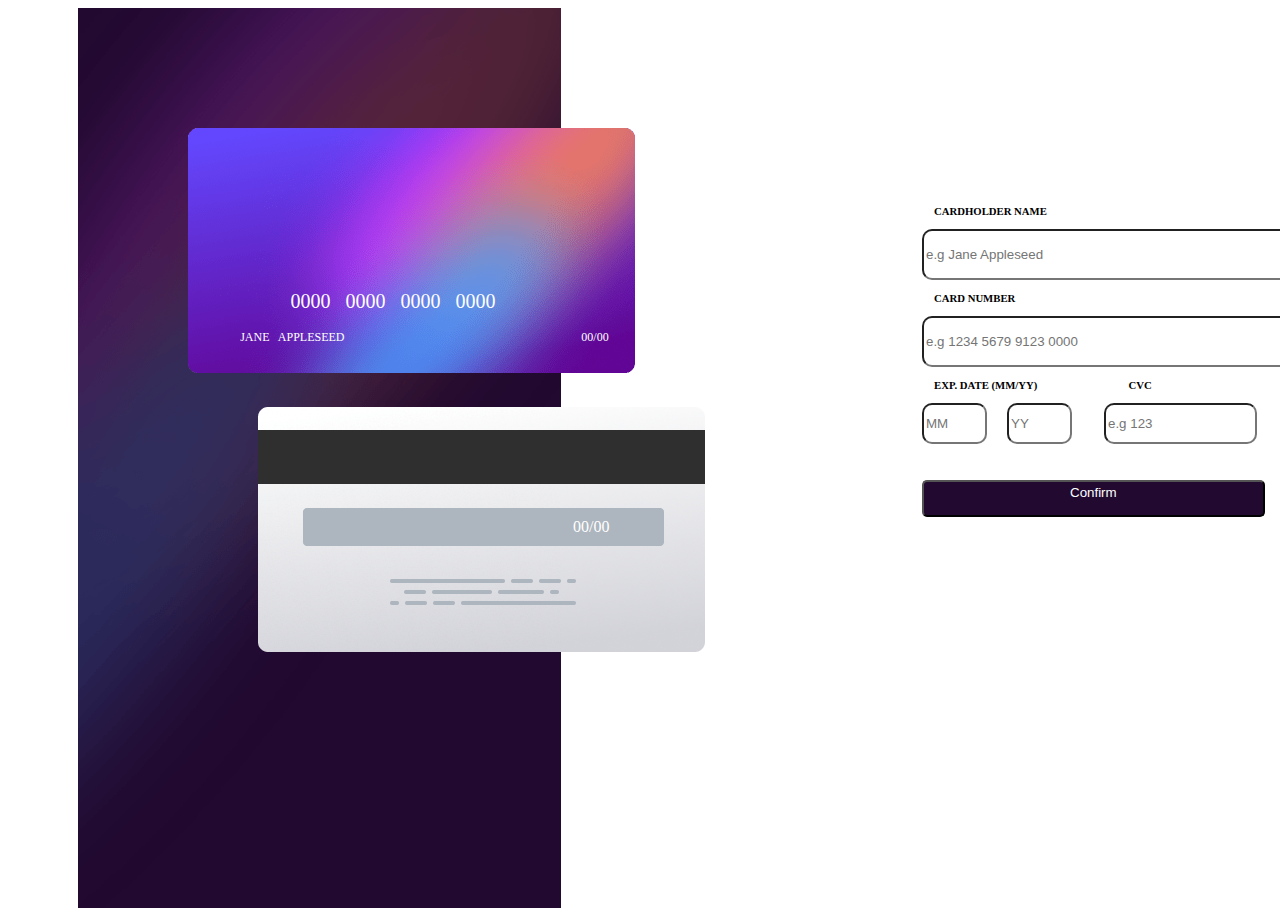
<file: credit.html>
<!DOCTYPE html>
<html lang="en">
<head>
    <meta charset="UTF-8">
    <meta http-equiv="X-UA-Compatible" content="IE=edge">
    <meta name="viewport" content="width=, initial-scale=1.0">
    <title>Document</title>
    <link rel="stylesheet" href="credit.css">
</head>
<body>  <div class="parent"> 
    
    <div class="display1"> 
    <div class="now"> <img src="bgdesktop.png"> </div>
    <div class="preserve"> 
       
    <img src="bgfront.png">
        <div class="middle"> 0000 &nbsp; 0000 &nbsp; 0000 &nbsp; 0000</div>
        <div class="another"> JANE &nbsp; APPLESEED </div>
        <div class="foreign"> 00/00 </div>
    </div>
    
    <div class="and">
         <img src="bgback.png">
         <div class="local"> 00/00 </div>
        
     </div>  
    </div>
  
    <div class="display2"> 
    <div class="about"> 
        <form class="primary" action="feedback.html" method="GET" onsubmit="return validateAll();" >  
    <h6 style="padding:7px; margin:5px;"> CARDHOLDER NAME </h6>
<input type="text" id="box1"  size="45" placeholder="e.g Jane Appleseed" style="height:45px; border-radius:10px;">
<br>
<span id="error1">  </span>

<h6 style="padding:7px; margin:5px;">CARD NUMBER</h6>
<input type="text" id="box2" size="45"  placeholder="e.g 1234 5679 9123 0000" style="height:45px; border-radius:10px; ">
  <br>
<span id="error">  </span>

<h6 style="padding:7px; margin:5px;"> EXP. DATE (MM/YY) &nbsp;&nbsp;&nbsp;&nbsp;&nbsp;&nbsp;&nbsp;&nbsp;&nbsp;&nbsp;&nbsp;&nbsp;&nbsp;&nbsp;&nbsp;&nbsp;&nbsp;&nbsp;&nbsp;&nbsp;&nbsp;
    &nbsp;&nbsp;&nbsp;&nbsp;&nbsp;&nbsp;&nbsp;&nbsp;&nbsp;&nbsp;  CVC</h6>
<input type="text" size="5" placeholder="MM" id="box3" style="height:35px;  border-radius:10px;">
<!-- <span id="error2">  </span> -->
&nbsp;&nbsp;&nbsp; 


<input type="text" size="5" id="box4" placeholder="YY" style="height:35px; border-radius:10px;">
&nbsp;&nbsp;&nbsp;&nbsp;&nbsp;&nbsp;
<!-- <span id="error2">  </span> -->

<input type="text" size="16" id="box5" placeholder="e.g 123" style="height:35px; border-radius:10px;">
<br>
<span id="error2">  </span>   &nbsp;&nbsp;&nbsp;&nbsp;&nbsp;&nbsp;&nbsp;&nbsp;&nbsp;&nbsp;&nbsp;&nbsp;&nbsp;&nbsp;&nbsp;&nbsp;&nbsp;&nbsp;&nbsp;&nbsp;&nbsp;&nbsp;&nbsp;&nbsp;&nbsp;&nbsp;&nbsp;&nbsp;&nbsp;&nbsp;&nbsp;&nbsp;&nbsp;&nbsp;&nbsp;&nbsp;
&nbsp;&nbsp;&nbsp;&nbsp;&nbsp;&nbsp;&nbsp;&nbsp;&nbsp;&nbsp;&nbsp;
<span id="error3">  </span> 
<br> <br>
<button type="submit"> Confirm </button>




</div>
</form>
    <script src="credit.js">  </script>
</div>
</div>
</body>
</html>
</file>
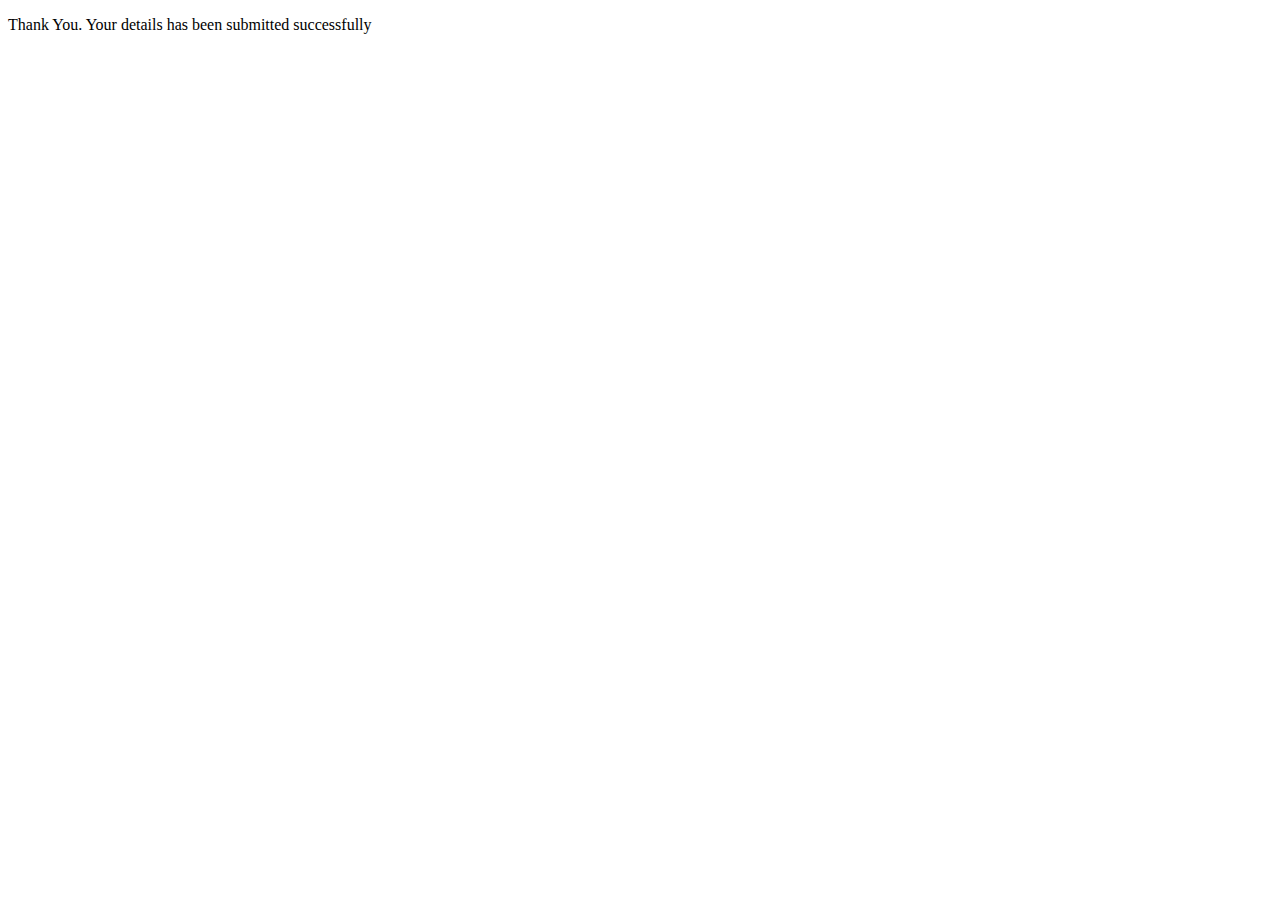
<file: feedback.html>
<!DOCTYPE html>
<html lang="en">
<head>
    
    <link rel="stylesheet" href="credit.css">
    
    <script src="credit.js">  </script>

    <meta charset="UTF-8">
    <meta http-equiv="X-UA-Compatible" content="IE=edge">
    <meta name="viewport" content="width=device-width, initial-scale=1.0">
    <title>Document</title>
</head>
<body>
   <p> Thank You. Your details has been submitted successfully </p> 
</body>
</html>
</file>
<file: credit.css>
button {
    text-decoration: none;
    background-color:  hsl(278, 68%, 11%) ;
    color: white;
    padding: 15px 146px;
    border-radius: 5px;
    padding-top: 3px;
    
    
}

#error2 {
    display: inline-block;
}

body {
width: 1440px;
}

.parent {
    display: grid;
    grid-template-columns:60% 40%;
}

.about {
    margin: 50px;
    position: absolute;

    margin-top:185px;

}

.now {
    position: absolute;
    margin: 0 70px;
}


.preserve {
    position: relative;
    display: inline-block;
    top: 120px;
    left: 180px;
    color: white;
}

.and {
    position: relative;
    top: 150px;
    left: 250px;
    
   
}

.middle {
   position: absolute; 
   top: 150px;

   transform: translate(50%, 50%);
   font-size: 20px;
   font-family: Cambria, Cochin, Georgia, Times, 'Times New Roman', serif;
}


.another {
    position: absolute; 
    bottom: 40px;
   
    transform: translate(50%, 50%);
    font-size: 12px;
    font-family: Cambria, Cochin, Georgia, Times, 'Times New Roman', serif;
 }

 .foreign {
    position: absolute; 
    bottom: 40px;
    right: 40px;
    transform: translate(50%, 50%);
    font-size: 12px;
    font-family: Cambria, Cochin, Georgia, Times, 'Times New Roman', serif;
 }

/*  
 .local {
    position: absolute; 
     display: inline-block;
    bottom: 70px;
    right: 50px;
    transform: translate(50%, 50%);
    font-size: 12px;
    color: black;
    font-family: Cambria, Cochin, Georgia, Times, 'Times New Roman', serif;
 } */

 .local {
    position: absolute;
    bottom: 120px;
    left: 315px;
    color: white;

 }

 span {
    font-size: 10px;
    font-family: 'Times New Roman', Times, serif;
 }

 #box1 {
    cursor: pointer;
 }
</file>
